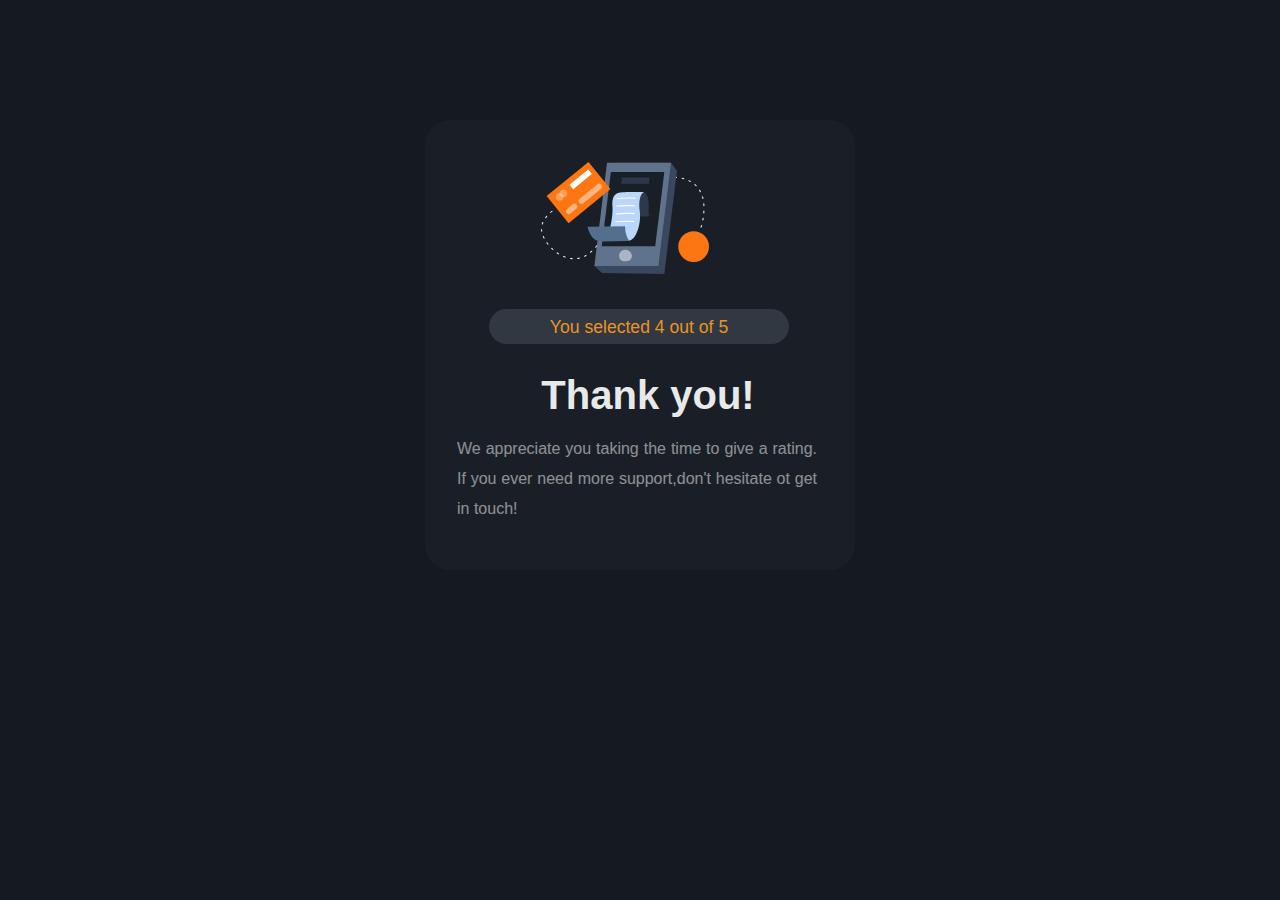
<file: thankYou.html>
<html lang="en">
<head>
    <meta charset="UTF-8">
    <meta http-equiv="X-UA-Compatible" content="IE=edge">
    <meta name="viewport" content="width=device-width, initial-scale=1.0">
    <title>Thankyou</title>
    <link rel="stylesheet" href="style.css">
</head>
<body>
    <div class="component2">
        <div class="logod2">
            <img src="illustration-thank-you.svg" alt="" id="logo">
        </div>
        <div class="btn1">You selected 4 out of 5</div>
        <h4 class="tagline greet">Thank you!</h4>
        <p class="discription">We appreciate you taking the time to give a rating. If you ever need more support,don't hesitate ot get in touch!</p>
    </div>
</body>
</html>
</file>
<file: style.css>
*{
    margin: 0;
    padding: 0;
    box-sizing: border-box;
}
body{
    background-color: rgb(20, 25, 34);
    color:white;
}
.component,.component2{
    display: inherit;
    padding: 16px;
    width: 430px;
    height: 450px;
    margin: 120px auto;
    background-color: #1a1f27;
    border-radius: 25px;
    font-family: sans-serif;
}
.component2 img{
    margin-left: 5rem;
    margin-top: .7rem;
    height: 7rem;
}
.logod2{
    margin-top: .7rem;
    padding: 4px 4px 4px 4px;
    margin-left: 1rem;
    height:3.5rem;
    border-radius: 50%;
    height: 5rem;

    
}
.component img{
    height: 2rem;

    margin-top: .5rem;
    margin-left: .5rem;

}
#tagline,.tagline{
    margin-left: 1rem;
    margin-top: 1.8rem;
    font-size: 1.6rem;
    font-family: sans-serif;
    opacity: .9;

}
.greet{
    text-align: center;
    font-size: 2.5rem;
}
#discription,.discription{
    margin-top: 1rem;
    font-size: 1rem;
    width: 360px;
    margin-left: 1rem;
    font-family: sans-serif;
    text-align: justify;
    opacity: .5;
    line-height: 30px;
}
.dis2{
    text-align-last: center;
}
.rating{
    display: flex;
    margin-top: 32px;
    font-size: 1.5rem;
    padding: 4px;
    justify-content: space-around;
    vertical-align: middle;

}
.rate{
    width: 3.5rem;
    height:3.5rem;
    text-align: center;
    vertical-align: middle;
    padding-top: 7px;
    border-radius: 50%;
    color: rgba(255,255,255,.4);
    padding-top: 13px;
    background-color:  #323841;
}
#button{
    margin-top: 2.1rem;
    margin-left: 1rem;
    height: 3rem;
    width: 360px;
    background-color:  #fc7613;
    border-radius: 30px;
    padding: 10px;
    font-size: 1.1rem;
    text-align: center;
    padding-top: 16px;
    font-family: sans-serif;
    font-weight: 400;
    text-decoration: none;
}
#button a{
    text-decoration: none;
    color: white;
}
.btn1{
    border-radius: 30px;
    padding: 10px;
    font-size: 1.1rem;
    text-align: center;
    padding-top: 8px;
    font-family: sans-serif;
    font-weight: 400;
    margin-left: 3rem;
    height: 2.2rem;
    width: 300px;
    margin-top: 5.1rem;
    background-color: #323841;
    color: #e99424;
}
</file>
